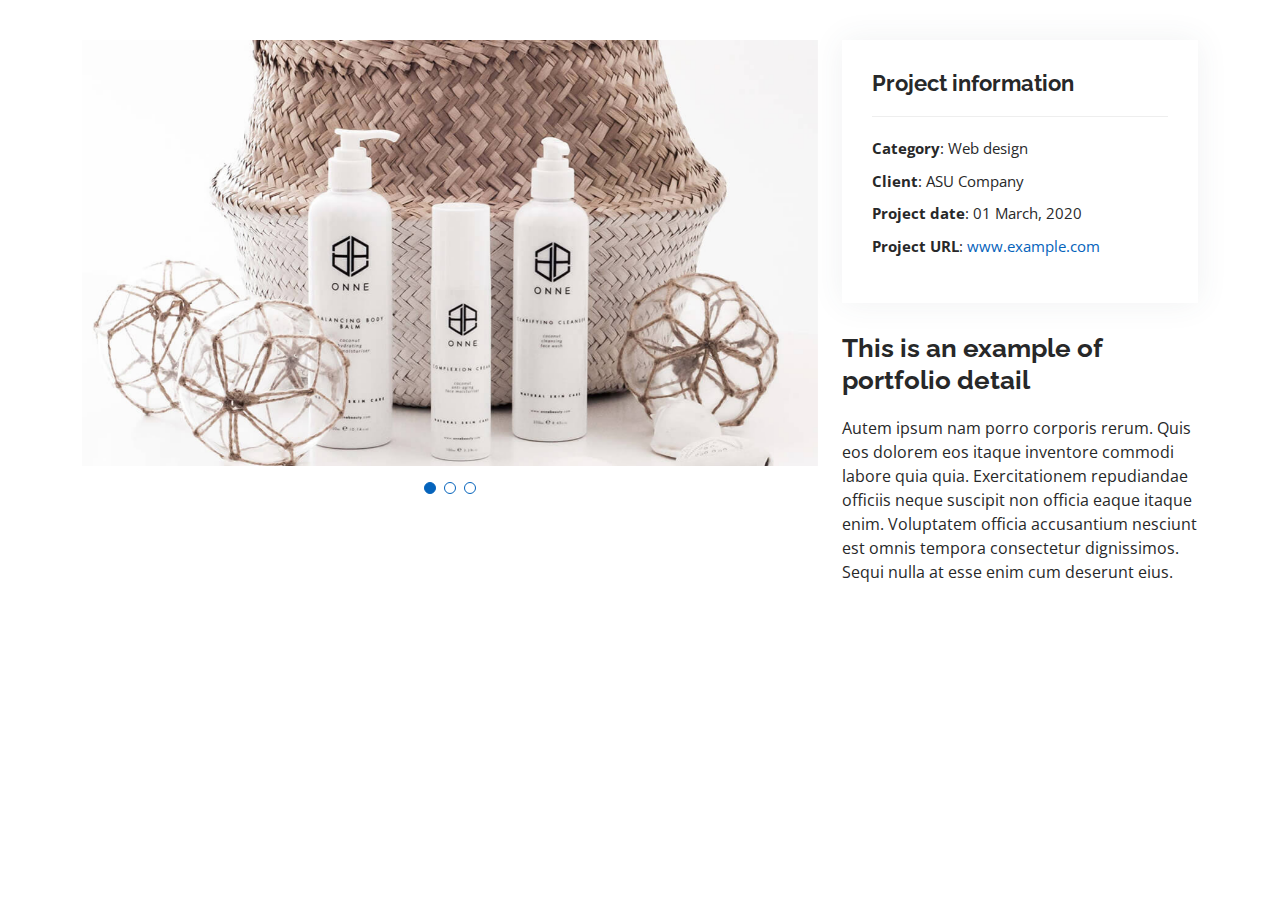
<file: portfolio-details.html>
<!DOCTYPE html>
<html lang="en">

<head>
  <meta charset="utf-8">
  <meta content="width=device-width, initial-scale=1.0" name="viewport">

  <title>Portfolio Details - Personal Bootstrap Template</title>
  <meta content="" name="description">
  <meta content="" name="keywords">

  <!-- Favicons -->
  <link href="assets/img/favicon.png" rel="icon">
  <link href="assets/img/apple-touch-icon.png" rel="apple-touch-icon">

  <!-- Google Fonts -->
  <link href="https://fonts.googleapis.com/css?family=Open+Sans:300,300i,400,400i,600,600i,700,700i|Raleway:300,300i,400,400i,500,500i,600,600i,700,700i|Poppins:300,300i,400,400i,500,500i,600,600i,700,700i" rel="stylesheet">

  <!-- Vendor CSS Files -->
  <link href="assets/vendor/aos/aos.css" rel="stylesheet">
  <link href="assets/vendor/bootstrap/css/bootstrap.min.css" rel="stylesheet">
  <link href="assets/vendor/bootstrap-icons/bootstrap-icons.css" rel="stylesheet">
  <link href="assets/vendor/boxicons/css/boxicons.min.css" rel="stylesheet">
  <link href="assets/vendor/glightbox/css/glightbox.min.css" rel="stylesheet">
  <link href="assets/vendor/swiper/swiper-bundle.min.css" rel="stylesheet">

  <!-- Template Main CSS File -->
  <link href="assets/css/style.css" rel="stylesheet">

  <!-- =======================================================
  * Template Name: MyResume
  * Updated: Sep 18 2023 with Bootstrap v5.3.2
  * Template URL: https://bootstrapmade.com/free-html-bootstrap-template-my-resume/
  * Author: BootstrapMade.com
  * License: https://bootstrapmade.com/license/
  ======================================================== -->
</head>

<body>

  <main id="main">

    <!-- ======= Portfolio Details Section ======= -->
    <section id="portfolio-details" class="portfolio-details">
      <div class="container">

        <div class="row gy-4">

          <div class="col-lg-8">
            <div class="portfolio-details-slider swiper">
              <div class="swiper-wrapper align-items-center">

                <div class="swiper-slide">
                  <img src="assets/img/portfolio/portfolio-details-1.jpg" alt="">
                </div>

                <div class="swiper-slide">
                  <img src="assets/img/portfolio/portfolio-details-2.jpg" alt="">
                </div>

                <div class="swiper-slide">
                  <img src="assets/img/portfolio/portfolio-details-3.jpg" alt="">
                </div>

              </div>
              <div class="swiper-pagination"></div>
            </div>
          </div>

          <div class="col-lg-4">
            <div class="portfolio-info">
              <h3>Project information</h3>
              <ul>
                <li><strong>Category</strong>: Web design</li>
                <li><strong>Client</strong>: ASU Company</li>
                <li><strong>Project date</strong>: 01 March, 2020</li>
                <li><strong>Project URL</strong>: <a href="#">www.example.com</a></li>
              </ul>
            </div>
            <div class="portfolio-description">
              <h2>This is an example of portfolio detail</h2>
              <p>
                Autem ipsum nam porro corporis rerum. Quis eos dolorem eos itaque inventore commodi labore quia quia. Exercitationem repudiandae officiis neque suscipit non officia eaque itaque enim. Voluptatem officia accusantium nesciunt est omnis tempora consectetur dignissimos. Sequi nulla at esse enim cum deserunt eius.
              </p>
            </div>
          </div>

        </div>

      </div>
    </section><!-- End Portfolio Details Section -->

  </main><!-- End #main -->

  <div id="preloader"></div>
  <a href="#" class="back-to-top d-flex align-items-center justify-content-center"><i class="bi bi-arrow-up-short"></i></a>

  <!-- Vendor JS Files -->
  <script src="assets/vendor/purecounter/purecounter_vanilla.js"></script>
  <script src="assets/vendor/aos/aos.js"></script>
  <script src="assets/vendor/bootstrap/js/bootstrap.bundle.min.js"></script>
  <script src="assets/vendor/glightbox/js/glightbox.min.js"></script>
  <script src="assets/vendor/isotope-layout/isotope.pkgd.min.js"></script>
  <script src="assets/vendor/swiper/swiper-bundle.min.js"></script>
  <script src="assets/vendor/typed.js/typed.umd.js"></script>
  <script src="assets/vendor/waypoints/noframework.waypoints.js"></script>
  <script src="assets/vendor/php-email-form/validate.js"></script>

  <!-- Template Main JS File -->
  <script src="assets/js/main.js"></script>

</body>

</html>
</file>
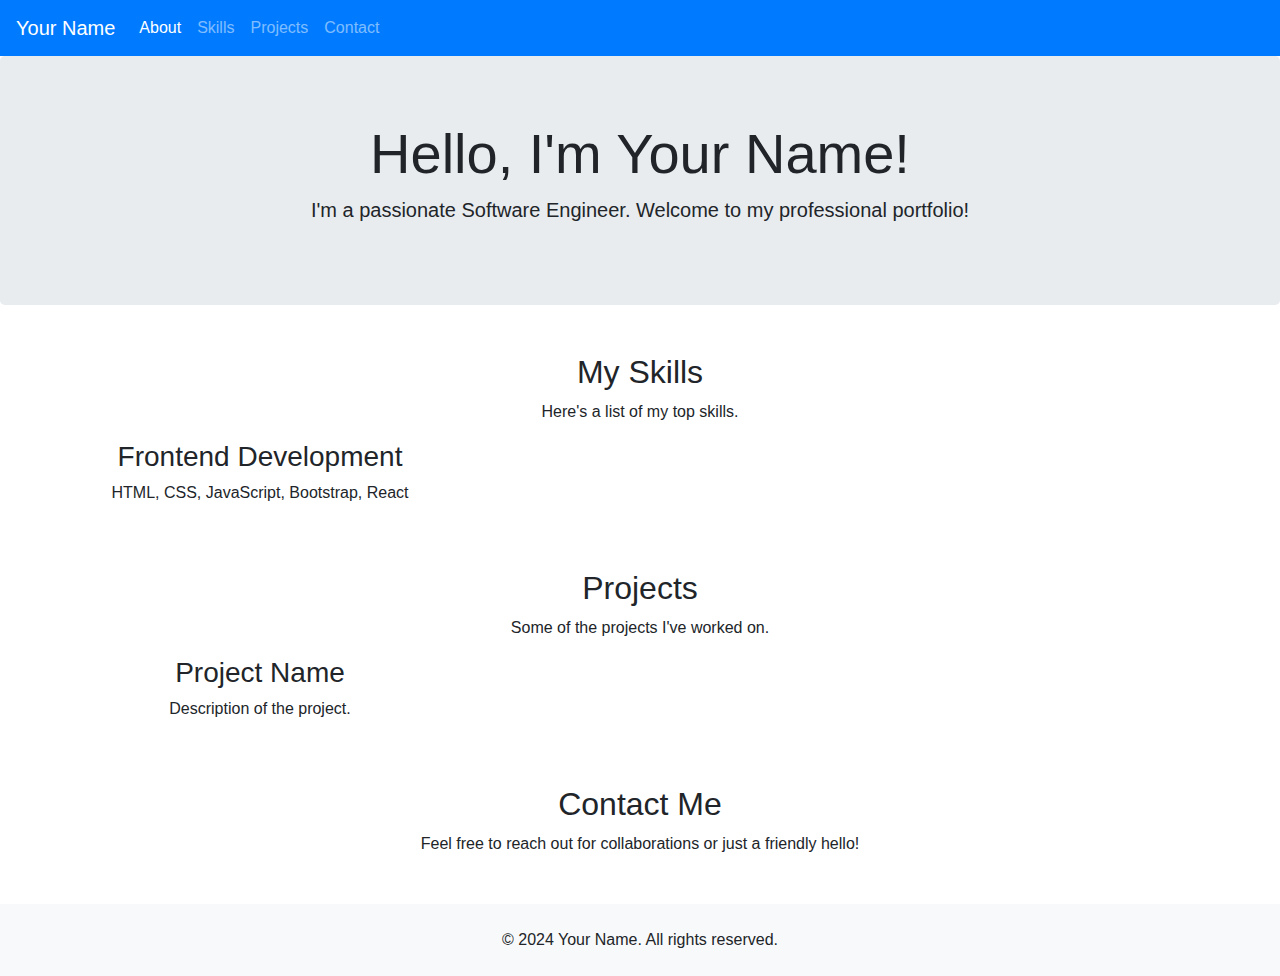
<file: test.html>
<!DOCTYPE html>
<html lang="en">
<head>
    <meta charset="UTF-8">
    <meta name="viewport" content="width=device-width, initial-scale=1.0">
    <title>Your Portfolio</title>
    <!-- Bootstrap CSS -->
    <link href="https://stackpath.bootstrapcdn.com/bootstrap/4.5.2/css/bootstrap.min.css" rel="stylesheet">
</head>
<body>

<!-- Navigation Bar -->
<nav class="navbar navbar-expand-lg navbar-dark bg-primary">
    <a class="navbar-brand" href="#">Your Name</a>
    <button class="navbar-toggler" type="button" data-toggle="collapse" data-target="#navbarNav" aria-controls="navbarNav" aria-expanded="false" aria-label="Toggle navigation">
        <span class="navbar-toggler-icon"></span>
    </button>
    <div class="collapse navbar-collapse" justify-content-end" id="navbarNav">
        <ul class="navbar-nav">
            <li class="nav-item active">
                <a class="nav-link" href="#about">About <span class="sr-only">(current)</span></a>
            </li>
            <li class="nav-item">
                <a class="nav-link" href="#skills">Skills</a>
            </li>
            <li class="nav-item">
                <a class="nav-link" href="#projects">Projects</a>
            </li>
            <li class="nav-item">
                <a class="nav-link" href="#contact">Contact</a>
            </li>
        </ul>
    </div>
</nav>

<!-- Hero Section -->
<section id="about" class="jumbotron text-center">
    <h1 class="display-4">Hello, I'm Your Name!</h1>
    <p class="lead">I'm a passionate Software Engineer. Welcome to my professional portfolio!</p>
</section>

<!-- Skills Section -->
<section id="skills" class="container text-center mt-5">
    <h2>My Skills</h2>
    <p>Here's a list of my top skills.</p>
    <div class="row">
        <!-- Example Skill -->
        <div class="col-md-4">
            <h3>Frontend Development</h3>
            <p>HTML, CSS, JavaScript, Bootstrap, React</p>
        </div>
        <!-- Add more skills as needed -->
    </div>
</section>

<!-- Projects Section -->
<section id="projects" class="container text-center mt-5">
    <h2>Projects</h2>
    <p>Some of the projects I've worked on.</p>
    <!-- Example Project -->
    <div class="row">
        <div class="col-md-4">
            <h3>Project Name</h3>
            <p>Description of the project.</p>
            <!-- Link to project or more details -->
        </div>
        <!-- Add more projects as needed -->
    </div>
</section>

<!-- Contact Section -->
<section id="contact" class="container text-center mt-5">
    <h2>Contact Me</h2>
    <p>Feel free to reach out for collaborations or just a friendly hello!</p>
    <!-- Contact Form or Email Address -->
</section>

<!-- Footer -->
<footer class="text-center mt-5 py-4 bg-light">
    © 2024 Your Name. All rights reserved.
</footer>

<!-- Bootstrap JS, Popper.js, and jQuery -->
<script src="https://code.jquery.com/jquery-3.5.1.slim.min.js"></script>
<script src="https://cdn.jsdelivr.net/npm/@popperjs/core@2.5.2/dist/umd/popper.min.js"></script>
<script src="https://stackpath.bootstrapcdn.com/bootstrap/4.5.2/js/bootstrap.min.js"></script>
</body>
</html>
</file>
<file: assets/css/style.css>
/**
* Template Name: MyResume
* Updated: Sep 18 2023 with Bootstrap v5.3.2
* Template URL: https://bootstrapmade.com/free-html-bootstrap-template-my-resume/
* Author: BootstrapMade.com
* License: https://bootstrapmade.com/license/
*/

/*--------------------------------------------------------------
# General
--------------------------------------------------------------*/
body {
  font-family: "Open Sans", sans-serif;
  color: #272829;
}

a {
  color: #0563bb;
  text-decoration: none;
}

a:hover {
  color: #067ded;
  text-decoration: none;
}

h1,
h2,
h3,
h4,
h5,
h6 {
  font-family: "Raleway", sans-serif;
}

/*--------------------------------------------------------------
# Back to top button
--------------------------------------------------------------*/
.back-to-top {
  position: fixed;
  visibility: hidden;
  opacity: 0;
  right: 15px;
  bottom: 15px;
  z-index: 996;
  background: #0563bb;
  width: 40px;
  height: 40px;
  border-radius: 50px;
  transition: all 0.4s;
}

.back-to-top i {
  font-size: 28px;
  color: #fff;
  line-height: 0;
}

.back-to-top:hover {
  background: #0678e3;
  color: #fff;
}

.back-to-top.active {
  visibility: visible;
  opacity: 1;
}

/*--------------------------------------------------------------
# Preloader
--------------------------------------------------------------*/
#preloader {
  position: fixed;
  top: 0;
  left: 0;
  right: 0;
  bottom: 0;
  z-index: 9999;
  overflow: hidden;
  background: #fff;
}

#preloader:before {
  content: "";
  position: fixed;
  top: calc(50% - 30px);
  left: calc(50% - 30px);
  border: 6px solid #0563bb;
  border-top-color: #fff;
  border-bottom-color: #fff;
  border-radius: 50%;
  width: 60px;
  height: 60px;
  animation: animate-preloader 1s linear infinite;
}

@keyframes animate-preloader {
  0% {
    transform: rotate(0deg);
  }

  100% {
    transform: rotate(360deg);
  }
}

/*--------------------------------------------------------------
# Disable aos animation delay on mobile devices
--------------------------------------------------------------*/
@media screen and (max-width: 768px) {
  [data-aos-delay] {
    transition-delay: 0 !important;
  }
}

/*--------------------------------------------------------------
# Header
--------------------------------------------------------------*/
#header {
  position: fixed;
  top: 0;
  left: 0;
  bottom: 0;
  z-index: 9997;
  transition: all 0.5s;
  padding: 15px;
  overflow-y: auto;
}

@media (max-width: 991px) {
  #header {
    width: 300px;
    background: #fff;
    border-right: 1px solid #e6e9ec;
    left: -300px;
  }
}

/* @media (min-width: 991px) {
  #main {
    margin-left: 100px;
  }
} */

/*--------------------------------------------------------------
# Navigation Menu
--------------------------------------------------------------*/
/**
* Desktop Navigation 
*/
.nav-menu {
  padding: 0;
  display: block;
}

.nav-menu * {
  margin: 0;
  padding: 0;
  list-style: none;
}

.nav-menu>ul>li {
  position: relative;
  white-space: nowrap;
}

.nav-menu a,
.nav-menu a:focus {
  display: flex;
  align-items: center;
  color: #45505b;
  padding: 10px 18px;
  margin-bottom: 8px;
  transition: 0.3s;
  font-size: 15px;
  border-radius: 50px;
  background: #f2f3f5;
  height: 56px;
  width: 100%;
  overflow: hidden;
  transition: 0.3s;
}

.nav-menu a i,
.nav-menu a:focus i {
  font-size: 20px;
}

.nav-menu a span,
.nav-menu a:focus span {
  padding: 0 5px 0 7px;
  color: #45505b;
}

@media (min-width: 992px) {

  .nav-menu a,
  .nav-menu a:focus {
    width: 56px;
  }

  .nav-menu a span,
  .nav-menu a:focus span {
    display: none;
    color: #fff;
  }
}

.nav-menu a:hover,
.nav-menu .active,
.nav-menu .active:focus,
.nav-menu li:hover>a {
  color: #fff;
  background: #0563bb;
}

.nav-menu a:hover span,
.nav-menu .active span,
.nav-menu .active:focus span,
.nav-menu li:hover>a span {
  color: #fff;
}

.nav-menu a:hover,
.nav-menu li:hover>a {
  width: 100%;
  color: #fff;
}

.nav-menu a:hover span,
.nav-menu li:hover>a span {
  display: block;
}

/**
* Mobile Navigation 
*/
.mobile-nav-toggle {
  position: fixed;
  right: 10px;
  top: 10px;
  z-index: 9998;
  border: 0;
  background: none;
  font-size: 28px;
  transition: all 0.4s;
  outline: none !important;
  line-height: 0;
  cursor: pointer;
  border-radius: 50px;
  padding: 5px;
}

.mobile-nav-toggle i {
  color: #45505b;
}

.mobile-nav-active {
  overflow: hidden;
}

.mobile-nav-active #header {
  left: 0;
}

.mobile-nav-active .mobile-nav-toggle {
  color: #fff;
  background-color: #0563bb;
}

/*--------------------------------------------------------------
# Hero Section
--------------------------------------------------------------*/
#hero {
  width: 100%;
  height: 100vh;
  background: url("../img/hero-bg.jpg") top right no-repeat;
  background-size: cover;
  position: relative;
}

/* @media (min-width: 992px) {
  #hero {
    padding-left: 160px;
  }
} */

#hero:before {
  content: "";
  background: rgba(255, 255, 255, 0.8);
  position: absolute;
  bottom: 0;
  top: 0;
  left: 0;
  right: 0;
}

#hero h1 {
  margin: 0;
  font-size: 64px;
  font-weight: 700;
  line-height: 56px;
  color: #45505b;
}

#hero p {
  color: #45505b;
  margin: 15px 0 0 0;
  font-size: 26px;
  font-family: "Poppins", sans-serif;
}

#hero p span {
  color: #0563bb;
  letter-spacing: 1px;
}

#hero .social-links {
  margin-top: 30px;
}

#hero .social-links a {
  font-size: 24px;
  display: inline-block;
  color: #45505b;
  line-height: 1;
  margin-right: 20px;
  transition: 0.3s;
}

#hero .social-links a:hover {
  color: #0563bb;
}

@media (max-width: 992px) {
  #hero {
    text-align: center;
  }

  #hero h1 {
    font-size: 32px;
    line-height: 36px;
  }

  #hero p {
    margin-top: 10px;
    font-size: 20px;
    line-height: 24px;
  }
}

/*--------------------------------------------------------------
# Sections General
--------------------------------------------------------------*/
section {
  padding: 60px 0;
  overflow: hidden;
}

.section-title {
  text-align: center;
  padding-bottom: 30px;
}

.section-title h2 {
  font-size: 32px;
  font-weight: bold;
  text-transform: uppercase;
  margin-bottom: 20px;
  padding-bottom: 20px;
  position: relative;
  color: #45505b;
}

.section-title h2::before {
  content: "";
  position: absolute;
  display: block;
  width: 120px;
  height: 1px;
  background: #ddd;
  bottom: 1px;
  left: calc(50% - 60px);
}

.section-title h2::after {
  content: "";
  position: absolute;
  display: block;
  width: 40px;
  height: 3px;
  background: #0563bb;
  bottom: 0;
  left: calc(50% - 20px);
}

.section-title p {
  margin-bottom: 0;
}

/*--------------------------------------------------------------
# About
--------------------------------------------------------------*/
.about .content h3 {
  font-weight: 700;
  font-size: 26px;
  color: #728394;
}

.about .content ul {
  list-style: none;
  padding: 0;
}

.about .content ul li {
  margin-bottom: 20px;
  display: flex;
  align-items: center;
}

.about .content ul strong {
  margin-right: 10px;
}

.about .content ul i {
  font-size: 16px;
  margin-right: 5px;
  color: #0563bb;
  line-height: 0;
}

.about .content p:last-child {
  margin-bottom: 0;
}

/*--------------------------------------------------------------
# Facts
--------------------------------------------------------------*/
.facts .count-box {
  padding: 30px 30px 25px 30px;
  margin-top: 30px;
  width: 100%;
  position: relative;
  text-align: center;
  background: #fff;
}

.facts .count-box i {
  position: absolute;
  top: -25px;
  left: 50%;
  transform: translateX(-50%);
  font-size: 24px;
  background: #0563bb;
  color: #fff;
  border-radius: 50px;
  display: inline-flex;
  align-items: center;
  justify-content: center;
  width: 48px;
  height: 48px;
}

.facts .count-box span {
  font-size: 36px;
  display: block;
  font-weight: 600;
  color: #011426;
}

.facts .count-box p {
  padding: 0;
  margin: 0;
  font-family: "Raleway", sans-serif;
  font-size: 14px;
}

/*--------------------------------------------------------------
# Akills
--------------------------------------------------------------*/
.skills .progress {
  height: 60px;
  display: block;
  background: none;
  border-radius: 0;
}

.skills .progress .skill {
  padding: 10px 0;
  margin: 0;
  text-transform: uppercase;
  display: block;
  font-weight: 600;
  font-family: "Poppins", sans-serif;
  color: #45505b;
}

.skills .progress .skill .val {
  float: right;
  font-style: normal;
}

.skills .progress-bar-wrap {
  background: #f2f3f5;
}

.skills .progress-bar {
  width: 1px;
  height: 10px;
  transition: 0.9s;
  background-color: #0563bb;
}

/*--------------------------------------------------------------
# Resume
--------------------------------------------------------------*/
.resume .resume-title {
  font-size: 26px;
  font-weight: 700;
  margin-top: 20px;
  margin-bottom: 20px;
  color: #45505b;
}

.resume .resume-item {
  padding: 0 0 20px 20px;
  margin-top: -2px;
  border-left: 2px solid #0563bb;
  position: relative;
}

.resume .resume-item h4 {
  line-height: 18px;
  font-size: 18px;
  font-weight: 600;
  text-transform: uppercase;
  font-family: "Poppins", sans-serif;
  color: #0563bb;
  margin-bottom: 10px;
}

.resume .resume-item h5 {
  font-size: 16px;
  background: #f7f8f9;
  padding: 5px 15px;
  display: inline-block;
  font-weight: 600;
  margin-bottom: 10px;
}

.resume .resume-item ul {
  padding-left: 20px;
}

.resume .resume-item ul li {
  padding-bottom: 10px;
}

.resume .resume-item:last-child {
  padding-bottom: 0;
}

.resume .resume-item::before {
  content: "";
  position: absolute;
  width: 16px;
  height: 16px;
  border-radius: 50px;
  left: -9px;
  top: 0;
  background: #fff;
  border: 2px solid #0563bb;
}

/*--------------------------------------------------------------
# Portfolio
--------------------------------------------------------------*/
.portfolio .portfolio-item {
  margin-bottom: 30px;
}

.portfolio #portfolio-flters {
  padding: 0;
  margin: 0 auto 25px auto;
  list-style: none;
  text-align: center;
  background: #fff;
  border-radius: 50px;
  padding: 2px 15px;
}

.portfolio #portfolio-flters li {
  cursor: pointer;
  display: inline-block;
  padding: 10px 15px;
  font-size: 14px;
  font-weight: 600;
  line-height: 1;
  text-transform: uppercase;
  color: #272829;
  margin-bottom: 5px;
  transition: all 0.3s ease-in-out;
}

.portfolio #portfolio-flters li:hover,
.portfolio #portfolio-flters li.filter-active {
  color: #0563bb;
}

.portfolio #portfolio-flters li:last-child {
  margin-right: 0;
}

.portfolio .portfolio-wrap {
  transition: 0.3s;
  position: relative;
  overflow: hidden;
  z-index: 1;
  background: rgba(69, 80, 91, 0.8);
}

.portfolio .portfolio-wrap::before {
  content: "";
  background: rgba(255, 255, 255, 0.7);
  position: absolute;
  left: 30px;
  right: 30px;
  top: 30px;
  bottom: 30px;
  transition: all ease-in-out 0.3s;
  z-index: 2;
  opacity: 0;
}

.portfolio .portfolio-wrap .portfolio-info {
  opacity: 0;
  position: absolute;
  top: 0;
  left: 0;
  right: 0;
  bottom: 0;
  text-align: center;
  z-index: 3;
  transition: all ease-in-out 0.3s;
  display: flex;
  flex-direction: column;
  justify-content: center;
  align-items: center;
}

.portfolio .portfolio-wrap .portfolio-info::before {
  display: block;
  content: "";
  width: 48px;
  height: 48px;
  position: absolute;
  top: 35px;
  left: 35px;
  border-top: 3px solid #d7dce1;
  border-left: 3px solid #d7dce1;
  transition: all 0.5s ease 0s;
  z-index: 9994;
}

.portfolio .portfolio-wrap .portfolio-info::after {
  display: block;
  content: "";
  width: 48px;
  height: 48px;
  position: absolute;
  bottom: 35px;
  right: 35px;
  border-bottom: 3px solid #d7dce1;
  border-right: 3px solid #d7dce1;
  transition: all 0.5s ease 0s;
  z-index: 9994;
}

.portfolio .portfolio-wrap .portfolio-info h4 {
  font-size: 20px;
  color: #45505b;
  font-weight: 600;
}

.portfolio .portfolio-wrap .portfolio-info p {
  color: #45505b;
  font-size: 14px;
  text-transform: uppercase;
  padding: 0;
  margin: 0;
}

.portfolio .portfolio-wrap .portfolio-links {
  text-align: center;
  z-index: 4;
}

.portfolio .portfolio-wrap .portfolio-links a {
  color: #45505b;
  margin: 0 2px;
  font-size: 28px;
  display: inline-block;
  transition: 0.3s;
}

.portfolio .portfolio-wrap .portfolio-links a:hover {
  color: #148af9;
}

.portfolio .portfolio-wrap:hover::before {
  top: 0;
  left: 0;
  right: 0;
  bottom: 0;
  opacity: 1;
}

.portfolio .portfolio-wrap:hover .portfolio-info {
  opacity: 1;
}

.portfolio .portfolio-wrap:hover .portfolio-info::before {
  top: 15px;
  left: 15px;
}

.portfolio .portfolio-wrap:hover .portfolio-info::after {
  bottom: 15px;
  right: 15px;
}

/*--------------------------------------------------------------
# Portfolio Details
--------------------------------------------------------------*/
.portfolio-details {
  padding-top: 40px;
}

.portfolio-details .portfolio-details-slider img {
  width: 100%;
}

.portfolio-details .portfolio-details-slider .swiper-pagination {
  margin-top: 20px;
  position: relative;
}

.portfolio-details .portfolio-details-slider .swiper-pagination .swiper-pagination-bullet {
  width: 12px;
  height: 12px;
  background-color: #fff;
  opacity: 1;
  border: 1px solid #0563bb;
}

.portfolio-details .portfolio-details-slider .swiper-pagination .swiper-pagination-bullet-active {
  background-color: #0563bb;
}

.portfolio-details .portfolio-info {
  padding: 30px;
  box-shadow: 0px 0 30px rgba(69, 80, 91, 0.08);
}

.portfolio-details .portfolio-info h3 {
  font-size: 22px;
  font-weight: 700;
  margin-bottom: 20px;
  padding-bottom: 20px;
  border-bottom: 1px solid #eee;
}

.portfolio-details .portfolio-info ul {
  list-style: none;
  padding: 0;
  font-size: 15px;
}

.portfolio-details .portfolio-info ul li+li {
  margin-top: 10px;
}

.portfolio-details .portfolio-description {
  padding-top: 30px;
}

.portfolio-details .portfolio-description h2 {
  font-size: 26px;
  font-weight: 700;
  margin-bottom: 20px;
}

.portfolio-details .portfolio-description p {
  padding: 0;
}

/*--------------------------------------------------------------
# Services
--------------------------------------------------------------*/
.services .icon-box {
  text-align: center;
  padding: 70px 20px 80px 20px;
  transition: all ease-in-out 0.3s;
  background: #fff;
  box-shadow: 0px 5px 90px 0px rgba(110, 123, 131, 0.05);
}

.services .icon-box .icon {
  margin: 0 auto;
  width: 100px;
  height: 100px;
  display: flex;
  align-items: center;
  justify-content: center;
  transition: ease-in-out 0.3s;
  position: relative;
}

.services .icon-box .icon i {
  font-size: 36px;
  transition: 0.5s;
  position: relative;
}

.services .icon-box .icon svg {
  position: absolute;
  top: 0;
  left: 0;
}

.services .icon-box .icon svg path {
  transition: 0.5s;
  fill: #f5f5f5;
}

.services .icon-box h4 {
  font-weight: 600;
  margin: 10px 0 15px 0;
  font-size: 22px;
}

.services .icon-box h4 a {
  color: #45505b;
  transition: ease-in-out 0.3s;
}

.services .icon-box p {
  line-height: 24px;
  font-size: 14px;
  margin-bottom: 0;
}

.services .icon-box:hover {
  border-color: #fff;
  box-shadow: 0px 0 35px 0 rgba(0, 0, 0, 0.08);
}

.services .iconbox-blue i {
  color: #47aeff;
}

.services .iconbox-blue:hover .icon i {
  color: #fff;
}

.services .iconbox-blue:hover .icon path {
  fill: #47aeff;
}

.services .iconbox-orange i {
  color: #ffa76e;
}

.services .iconbox-orange:hover .icon i {
  color: #fff;
}

.services .iconbox-orange:hover .icon path {
  fill: #ffa76e;
}

.services .iconbox-pink i {
  color: #e80368;
}

.services .iconbox-pink:hover .icon i {
  color: #fff;
}

.services .iconbox-pink:hover .icon path {
  fill: #e80368;
}

.services .iconbox-yellow i {
  color: #ffbb2c;
}

.services .iconbox-yellow:hover .icon i {
  color: #fff;
}

.services .iconbox-yellow:hover .icon path {
  fill: #ffbb2c;
}

.services .iconbox-red i {
  color: #ff5828;
}

.services .iconbox-red:hover .icon i {
  color: #fff;
}

.services .iconbox-red:hover .icon path {
  fill: #ff5828;
}

.services .iconbox-teal i {
  color: #11dbcf;
}

.services .iconbox-teal:hover .icon i {
  color: #fff;
}

.services .iconbox-teal:hover .icon path {
  fill: #11dbcf;
}

/*--------------------------------------------------------------
# Testimonials
--------------------------------------------------------------*/
.testimonials .section-header {
  margin-bottom: 40px;
}

.testimonials .testimonials-carousel,
.testimonials .testimonials-slider {
  overflow: hidden;
}

.testimonials .testimonial-item {
  text-align: center;
}

.testimonials .testimonial-item .testimonial-img {
  width: 120px;
  border-radius: 50%;
  border: 4px solid #fff;
  margin: 0 auto;
}

.testimonials .testimonial-item h3 {
  font-size: 20px;
  font-weight: bold;
  margin: 10px 0 5px 0;
  color: #111;
}

.testimonials .testimonial-item h4 {
  font-size: 14px;
  color: #999;
  margin: 0 0 15px 0;
}

.testimonials .testimonial-item .quote-icon-left,
.testimonials .testimonial-item .quote-icon-right {
  color: #90c8fc;
  font-size: 26px;
}

.testimonials .testimonial-item .quote-icon-left {
  display: inline-block;
  left: -5px;
  position: relative;
}

.testimonials .testimonial-item .quote-icon-right {
  display: inline-block;
  right: -5px;
  position: relative;
  top: 10px;
}

.testimonials .testimonial-item p {
  font-style: italic;
  margin: 0 auto 15px auto;
}

.testimonials .swiper-pagination {
  margin-top: 20px;
  position: relative;
}

.testimonials .swiper-pagination .swiper-pagination-bullet {
  width: 12px;
  height: 12px;
  background-color: #fff;
  opacity: 1;
  border: 1px solid #0563bb;
}

.testimonials .swiper-pagination .swiper-pagination-bullet-active {
  background-color: #0563bb;
}

@media (min-width: 992px) {
  .testimonials .testimonial-item p {
    width: 80%;
  }
}

/*--------------------------------------------------------------
# Contact
--------------------------------------------------------------*/
.contact .info {
  width: 100%;
  background: #fff;
}

.contact .info i {
  font-size: 20px;
  color: #0563bb;
  float: left;
  width: 44px;
  height: 44px;
  background: #eef7ff;
  display: flex;
  justify-content: center;
  align-items: center;
  border-radius: 50px;
  transition: all 0.3s ease-in-out;
}

.contact .info h4 {
  padding: 0 0 0 60px;
  font-size: 22px;
  font-weight: 600;
  margin-bottom: 5px;
  color: #45505b;
}

.contact .info p {
  padding: 0 0 0 60px;
  margin-bottom: 0;
  font-size: 14px;
  color: #728394;
}

.contact .info .email,
.contact .info .phone {
  margin-top: 40px;
}

.contact .info .email:hover i,
.contact .info .address:hover i,
.contact .info .phone:hover i {
  background: #0563bb;
  color: #fff;
}

.contact .php-email-form {
  width: 100%;
  background: #fff;
}

.contact .php-email-form .form-group {
  padding-bottom: 8px;
}

.contact .php-email-form .error-message {
  display: none;
  color: #fff;
  background: #ed3c0d;
  text-align: left;
  padding: 15px;
  font-weight: 600;
}

.contact .php-email-form .error-message br+br {
  margin-top: 25px;
}

.contact .php-email-form .sent-message {
  display: none;
  color: #fff;
  background: #18d26e;
  text-align: center;
  padding: 15px;
  font-weight: 600;
}

.contact .php-email-form .loading {
  display: none;
  background: #fff;
  text-align: center;
  padding: 15px;
}

.contact .php-email-form .loading:before {
  content: "";
  display: inline-block;
  border-radius: 50%;
  width: 24px;
  height: 24px;
  margin: 0 10px -6px 0;
  border: 3px solid #18d26e;
  border-top-color: #eee;
  animation: animate-loading 1s linear infinite;
}

.contact .php-email-form input,
.contact .php-email-form textarea {
  border-radius: 4px;
  box-shadow: none;
  font-size: 14px;
}

.contact .php-email-form input[type=text],
.contact .php-email-form input[type=email] {
  height: 44px;
}

.contact .php-email-form textarea {
  padding: 10px 12px;
}

.contact .php-email-form button[type=submit] {
  background: #0563bb;
  border: 0;
  padding: 10px 35px;
  color: #fff;
  transition: 0.4s;
  border-radius: 50px;
}

.contact .php-email-form button[type=submit]:hover {
  background: #0678e3;
}

@keyframes animate-loading {
  0% {
    transform: rotate(0deg);
  }

  100% {
    transform: rotate(360deg);
  }
}

/*--------------------------------------------------------------
# Footer
--------------------------------------------------------------*/
#footer {
  background: #f7f8f9;
  color: #45505b;
  font-size: 14px;
  text-align: center;
  padding: 30px 0;
}

#footer h3 {
  font-size: 36px;
  font-weight: 700;
  position: relative;
  font-family: "Poppins", sans-serif;
  padding: 0;
  margin: 0 0 15px 0;
}

#footer p {
  font-size: 15;
  font-style: italic;
  padding: 0;
  margin: 0 0 40px 0;
}

#footer .social-links {
  margin: 0 0 40px 0;
}

#footer .social-links a {
  font-size: 18px;
  display: inline-block;
  background: #0563bb;
  color: #fff;
  line-height: 1;
  padding: 8px 0;
  margin-right: 4px;
  border-radius: 50%;
  text-align: center;
  width: 36px;
  height: 36px;
  transition: 0.3s;
}

#footer .social-links a:hover {
  background: #0678e3;
  color: #fff;
  text-decoration: none;
}

#footer .copyright {
  margin: 0 0 5px 0;
}

#footer .credits {
  font-size: 13px;
}
</file>
